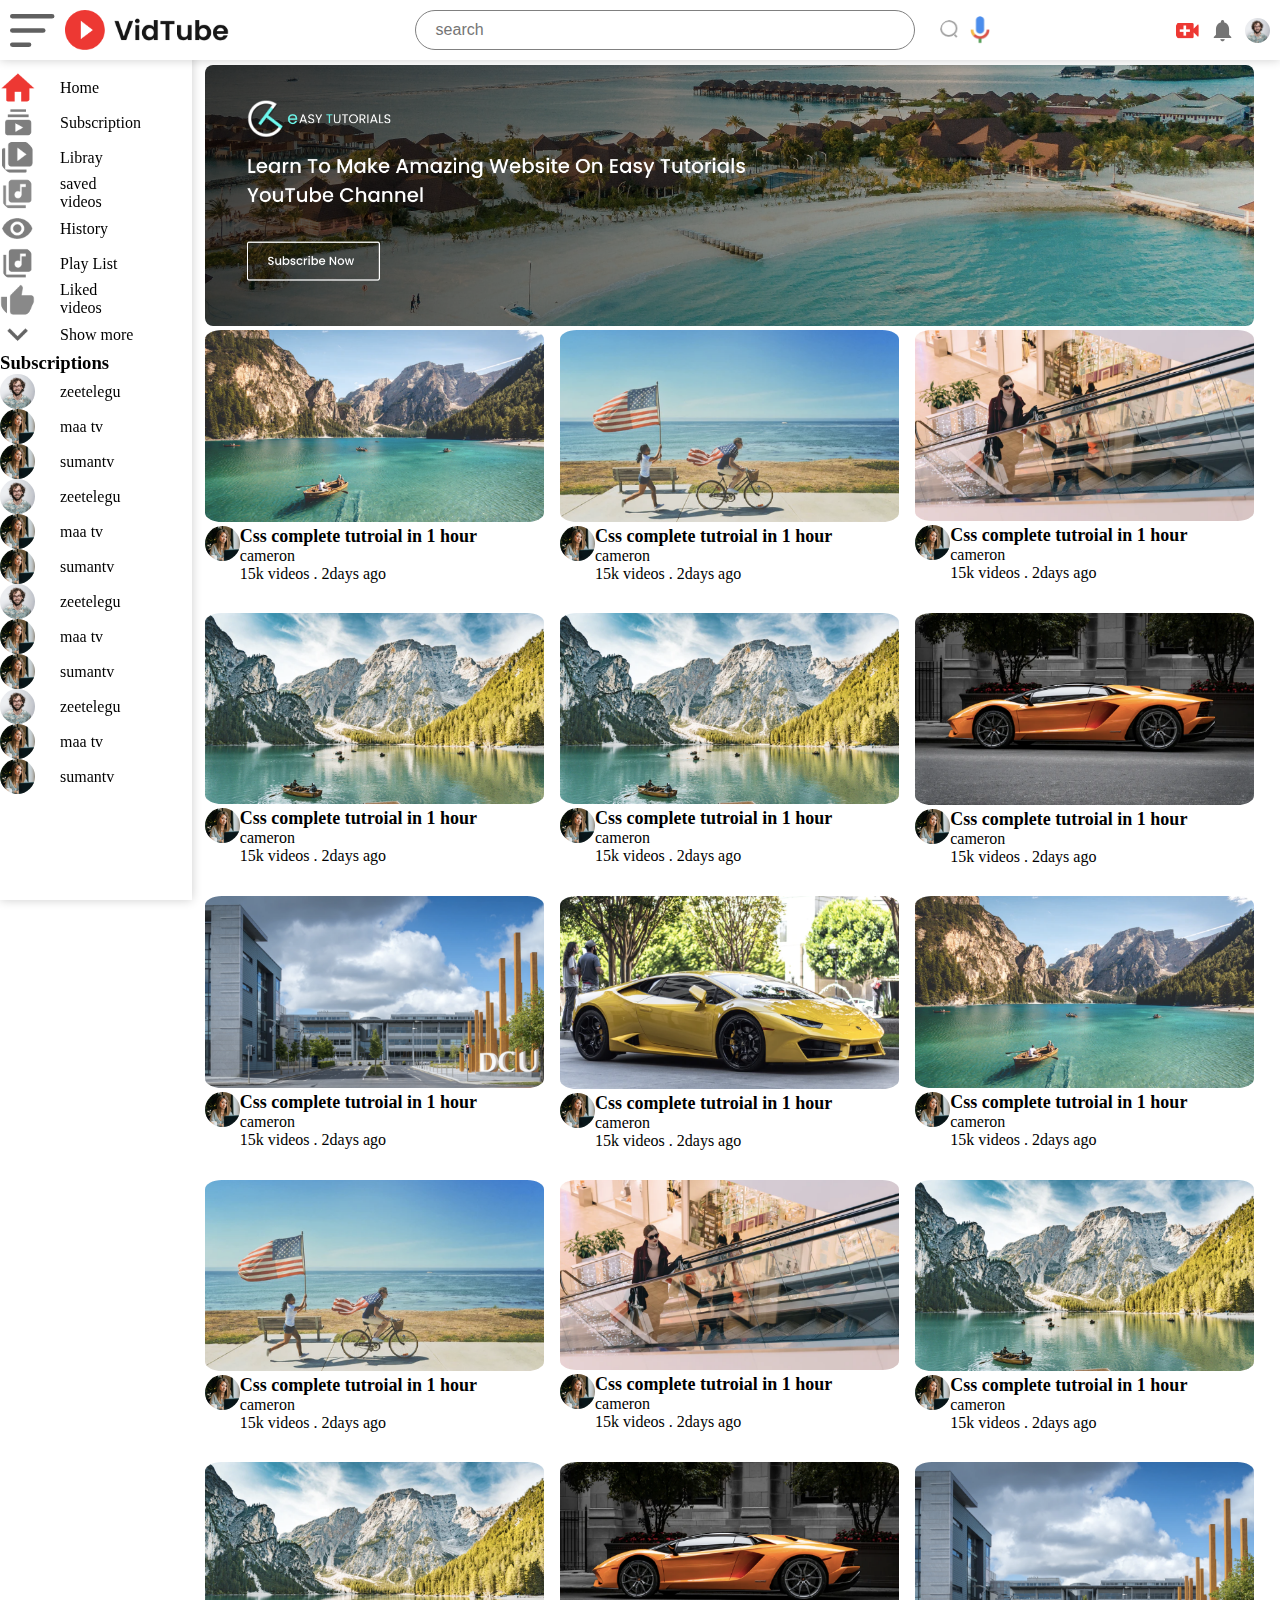
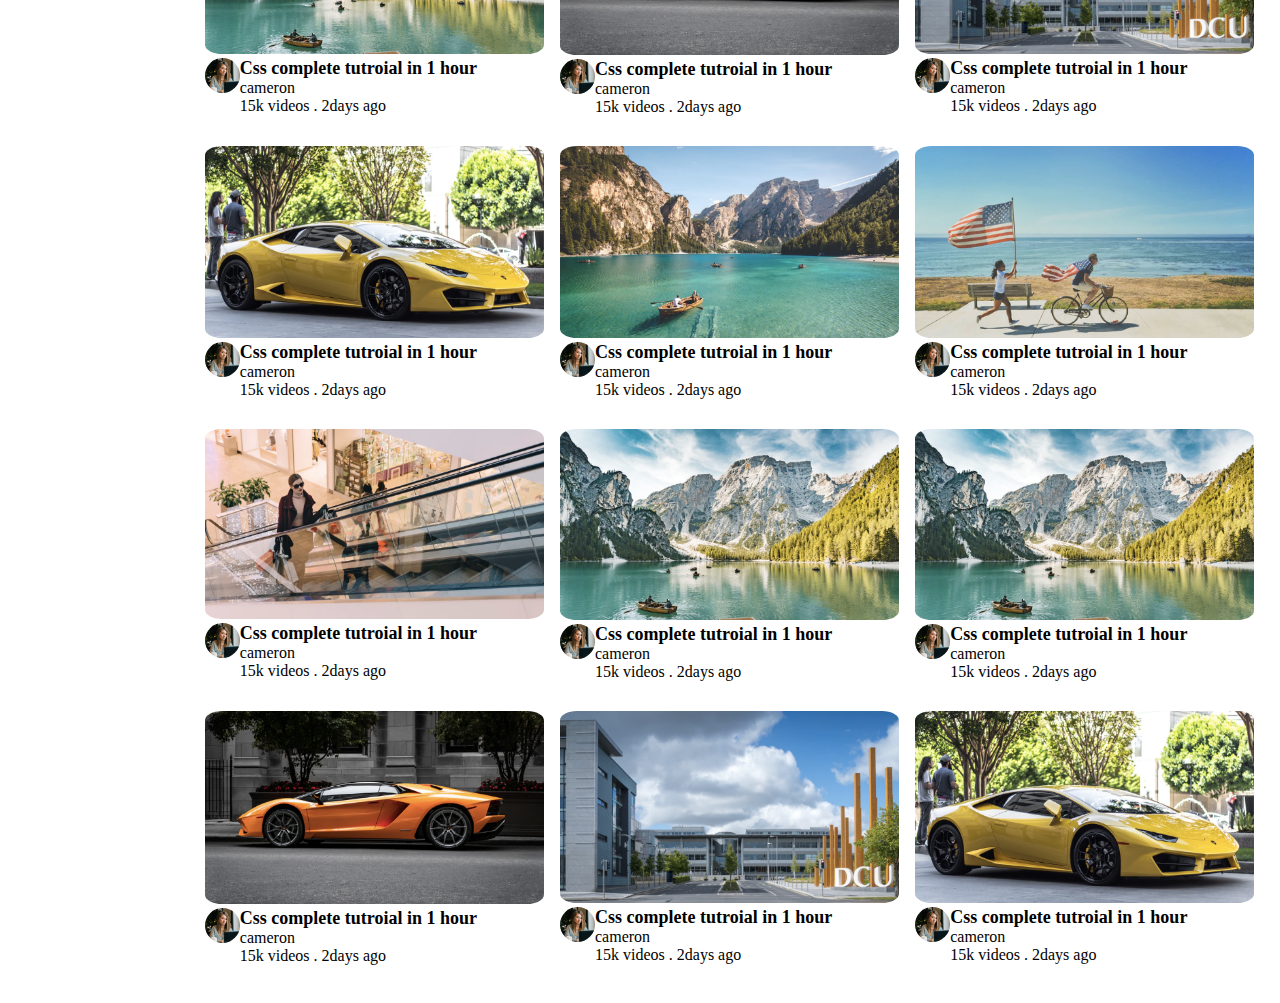
<file: index.html>
<!DOCTYPE html>
<html>
    <head>
        <title></title>
        <link rel="stylesheet" href="./style.css">
    </head>
    <body>
        <nav>
            <div class="nav-left nav-cls">
                <img src="./menu.png" id="menu">
                <img src="./logo.png" id="logo">
            </div>
            <div class="nav-mid nav-cls">
                <input type="search" placeholder="search">
                <img src="./search.png">
                <img src="./voice-search.png">
            </div>
            <div class="nav-right nav-cls">
                <img src="./upload.png">
                <img src="./notification.png">
                <img src="./Jack.png">
            </div>
        </nav>
        <div class="sidebar">
            <div class="sub">
                <div class="list">
                    <a><img src="./home.png"><P>Home</P></a>
                    <a><img src="./subscriprion.png"><P>Subscription</P></a>
                    <a><img src="./library.png"><P>Libray</P></a>  
                </div>
                <div class="list">
        
                    <a><img src="./save.png"><P>saved videos</P></a>
                    <a><img src="./history.png"><P>History</P></a>
                    <a><img src="./playlist.png"><P>Play List</P></a>
                    <a><img src="./like.png"><P>Liked videos</P></a>
                    <a><img src="./show-more.png"><P>Show more</P></a>
                </div>
                <div class="list">
                    <h3>Subscriptions</h3>
                    <a><img src="./Jack.png"><P>zeetelegu</P></a>
                    <a><img src="./cameron.png"><P>maa tv</P></a>
                    <a><img src="./cameron.png"><P>sumantv</P></a> 
                    <a><img src="./Jack.png"><P>zeetelegu</P></a>
                    <a><img src="./cameron.png"><P>maa tv</P></a>
                    <a><img src="./cameron.png"><P>sumantv</P></a> 
                    <a><img src="./Jack.png"><P>zeetelegu</P></a>
                    <a><img src="./cameron.png"><P>maa tv</P></a>
                    <a><img src="./cameron.png"><P>sumantv</P></a> 
                    <a><img src="./Jack.png"><P>zeetelegu</P></a>
                    <a><img src="./cameron.png"><P>maa tv</P></a>
                    <a><img src="./cameron.png"><P>sumantv</P></a>  
                </div> 
            </div>
    </div>
        <div class="content">
                <div class="banner">
                    <img src="banner.png">
                </div>
                <div class="thumbnail">
                    <div class="videos-list">
                        <a href="./video.html"><img src="./thumbnail1.png"></a>
                        <div class="thumbnail-d">
                            <img src="./cameron.png">
                            <div>
                                <span>Css complete tutroial in 1 hour</span>
                                <p>cameron</p>
                                <p>15k videos . 2days ago</p>
                            </div>
                        </div>
                    </div>
                    <div class="videos-list">
                        <a href="./video.html"><img src="./thumbnail2.png"></a>
                        <div class="thumbnail-d">
                            <img src="./cameron.png">
                            <div>
                                <span>Css complete tutroial in 1 hour</span>
                                <p>cameron</p>
                                <p>15k videos . 2days ago</p>
                            </div>
                        </div>
                    </div>
                    <div class="videos-list">
                        <a href="./video.html"><img src="./thumbnail3.png"></a>
                        <div class="thumbnail-d">
                            <img src="./cameron.png">
                            <div>
                                <span>Css complete tutroial in 1 hour</span>
                                <p>cameron</p>
                                <p>15k videos . 2days ago</p>
                            </div>
                        </div>
                    </div>
                    <div class="videos-list">
                        <a href="./video.html"><img src="./thumbnail4.png"></a>
                        <div class="thumbnail-d">
                            <img src="./cameron.png">
                            <div>
                                <span>Css complete tutroial in 1 hour</span>
                                <p>cameron</p>
                                <p>15k videos . 2days ago</p>
                            </div>
                        </div>
                    </div>
                    <div class="videos-list">
                        <a href="./video.html"><img src="./thumbnail4.png"></a>
                        <div class="thumbnail-d">
                            <img src="./cameron.png">
                            <div>
                                <span>Css complete tutroial in 1 hour</span>
                                <p>cameron</p>
                                <p>15k videos . 2days ago</p>
                            </div>
                        </div>
                    </div>
                    <div class="videos-list">
                        <a href="./video.html"><img src="./thumbnail6.png"></a>
                        <div class="thumbnail-d">
                            <img src="./cameron.png">
                            <div>
                                <span>Css complete tutroial in 1 hour</span>
                                <p>cameron</p>
                                <p>15k videos . 2days ago</p>
                            </div>
                        </div>
                    </div>
                    <div class="videos-list">
                        <a href="./video.html"><img src="./thumbnail7.png"></a>
                        <div class="thumbnail-d">
                            <img src="./cameron.png">
                            <div>
                                <span>Css complete tutroial in 1 hour</span>
                                <p>cameron</p>
                                <p>15k videos . 2days ago</p>
                            </div>
                        </div>
                    </div>
                    <div class="videos-list">
                        <a href="./video.html"><img src="./thumbnail8.png"></a>
                        <div class="thumbnail-d">
                            <img src="./cameron.png">
                            <div>
                                <span>Css complete tutroial in 1 hour</span>
                                <p>cameron</p>
                                <p>15k videos . 2days ago</p>
                            </div>
                        </div>
                    </div>
                    <div class="videos-list">
                        <a href="./video.html"><img src="./thumbnail1.png"></a>
                        <div class="thumbnail-d">
                            <img src="./cameron.png">
                            <div>
                                <span>Css complete tutroial in 1 hour</span>
                                <p>cameron</p>
                                <p>15k videos . 2days ago</p>
                            </div>
                        </div>
                    </div>
                    <div class="videos-list">
                        <a href="./video.html"><img src="./thumbnail2.png"></a>
                        <div class="thumbnail-d">
                            <img src="./cameron.png">
                            <div>
                                <span>Css complete tutroial in 1 hour</span>
                                <p>cameron</p>
                                <p>15k videos . 2days ago</p>
                            </div>
                        </div>
                    </div>
                    <div class="videos-list">
                        <a href="./video.html"><img src="./thumbnail3.png"></a>
                        <div class="thumbnail-d">
                            <img src="./cameron.png">
                            <div>
                                <span>Css complete tutroial in 1 hour</span>
                                <p>cameron</p>
                                <p>15k videos . 2days ago</p>
                            </div>
                        </div>
                    </div>
                    <div class="videos-list">
                        <a href="./video.html"><img src="./thumbnail4.png"></a>
                        <div class="thumbnail-d">
                            <img src="./cameron.png">
                            <div>
                                <span>Css complete tutroial in 1 hour</span>
                                <p>cameron</p>
                                <p>15k videos . 2days ago</p>
                            </div>
                        </div>
                    </div>
                    <div class="videos-list">
                        <a href="./video.html"><img src="./thumbnail4.png"></a>
                        <div class="thumbnail-d">
                            <img src="./cameron.png">
                            <div>
                                <span>Css complete tutroial in 1 hour</span>
                                <p>cameron</p>
                                <p>15k videos . 2days ago</p>
                            </div>
                        </div>
                    </div>
                    <div class="videos-list">
                        <a href="./video.html"><img src="./thumbnail6.png"></a>
                        <div class="thumbnail-d">
                            <img src="./cameron.png">
                            <div>
                                <span>Css complete tutroial in 1 hour</span>
                                <p>cameron</p>
                                <p>15k videos . 2days ago</p>
                            </div>
                        </div>
                    </div>
                    <div class="videos-list">
                        <a href="./video.html"><img src="./thumbnail7.png"></a>
                        <div class="thumbnail-d">
                            <img src="./cameron.png">
                            <div>
                                <span>Css complete tutroial in 1 hour</span>
                                <p>cameron</p>
                                <p>15k videos . 2days ago</p>
                            </div>
                        </div>
                    </div>
                    <div class="videos-list">
                        <a href="./video.html"><img src="./thumbnail8.png"></a>
                        <div class="thumbnail-d">
                            <img src="./cameron.png">
                            <div>
                                <span>Css complete tutroial in 1 hour</span>
                                <p>cameron</p>
                                <p>15k videos . 2days ago</p>
                            </div>
                        </div>
                    </div>
                    <div class="videos-list">
                        <a href="./video.html"><img src="./thumbnail1.png"></a>
                        <div class="thumbnail-d">
                            <img src="./cameron.png">
                            <div>
                                <span>Css complete tutroial in 1 hour</span>
                                <p>cameron</p>
                                <p>15k videos . 2days ago</p>
                            </div>
                        </div>
                    </div>
                    <div class="videos-list">
                        <a href="./video.html"><img src="./thumbnail2.png"></a>
                        <div class="thumbnail-d">
                            <img src="./cameron.png">
                            <div>
                                <span>Css complete tutroial in 1 hour</span>
                                <p>cameron</p>
                                <p>15k videos . 2days ago</p>
                            </div>
                        </div>
                    </div>
                    <div class="videos-list">
                        <a href="./video.html"><img src="./thumbnail3.png"></a>
                        <div class="thumbnail-d">
                            <img src="./cameron.png">
                            <div>
                                <span>Css complete tutroial in 1 hour</span>
                                <p>cameron</p>
                                <p>15k videos . 2days ago</p>
                            </div>
                        </div>
                    </div>
                    <div class="videos-list">
                        <a href="./video.html"><img src="./thumbnail4.png"></a>
                        <div class="thumbnail-d">
                            <img src="./cameron.png">
                            <div>
                                <span>Css complete tutroial in 1 hour</span>
                                <p>cameron</p>
                                <p>15k videos . 2days ago</p>
                            </div>
                        </div>
                    </div>
                    <div class="videos-list">
                        <a href="./video.html"><img src="./thumbnail4.png"></a>
                        <div class="thumbnail-d">
                            <img src="./cameron.png">
                            <div>
                                <span>Css complete tutroial in 1 hour</span>
                                <p>cameron</p>
                                <p>15k videos . 2days ago</p>
                            </div>
                        </div>
                    </div>
                    <div class="videos-list">
                        <a href="./video.html"><img src="./thumbnail6.png"></a>
                        <div class="thumbnail-d">
                            <img src="./cameron.png">
                            <div>
                                <span>Css complete tutroial in 1 hour</span>
                                <p>cameron</p>
                                <p>15k videos . 2days ago</p>
                            </div>
                        </div>
                    </div>
                    <div class="videos-list">
                        <a href="./video.html"><img src="./thumbnail7.png"></a>
                        <div class="thumbnail-d">
                            <img src="./cameron.png">
                            <div>
                                <span>Css complete tutroial in 1 hour</span>
                                <p>cameron</p>
                                <p>15k videos . 2days ago</p>
                            </div>
                        </div>
                    </div>
                    <div class="videos-list">
                        <a href="./video.html"><img src="./thumbnail8.png"></a>
                        <div class="thumbnail-d">
                            <img src="./cameron.png">
                            <div>
                                <span>Css complete tutroial in 1 hour</span>
                                <p>cameron</p>
                                <p>15k videos . 2days ago</p>
                            </div>
                        </div>
                    </div>
                </div>
        </div>
        <script src="./script.js"></script>

    </body>
</html>
</file>
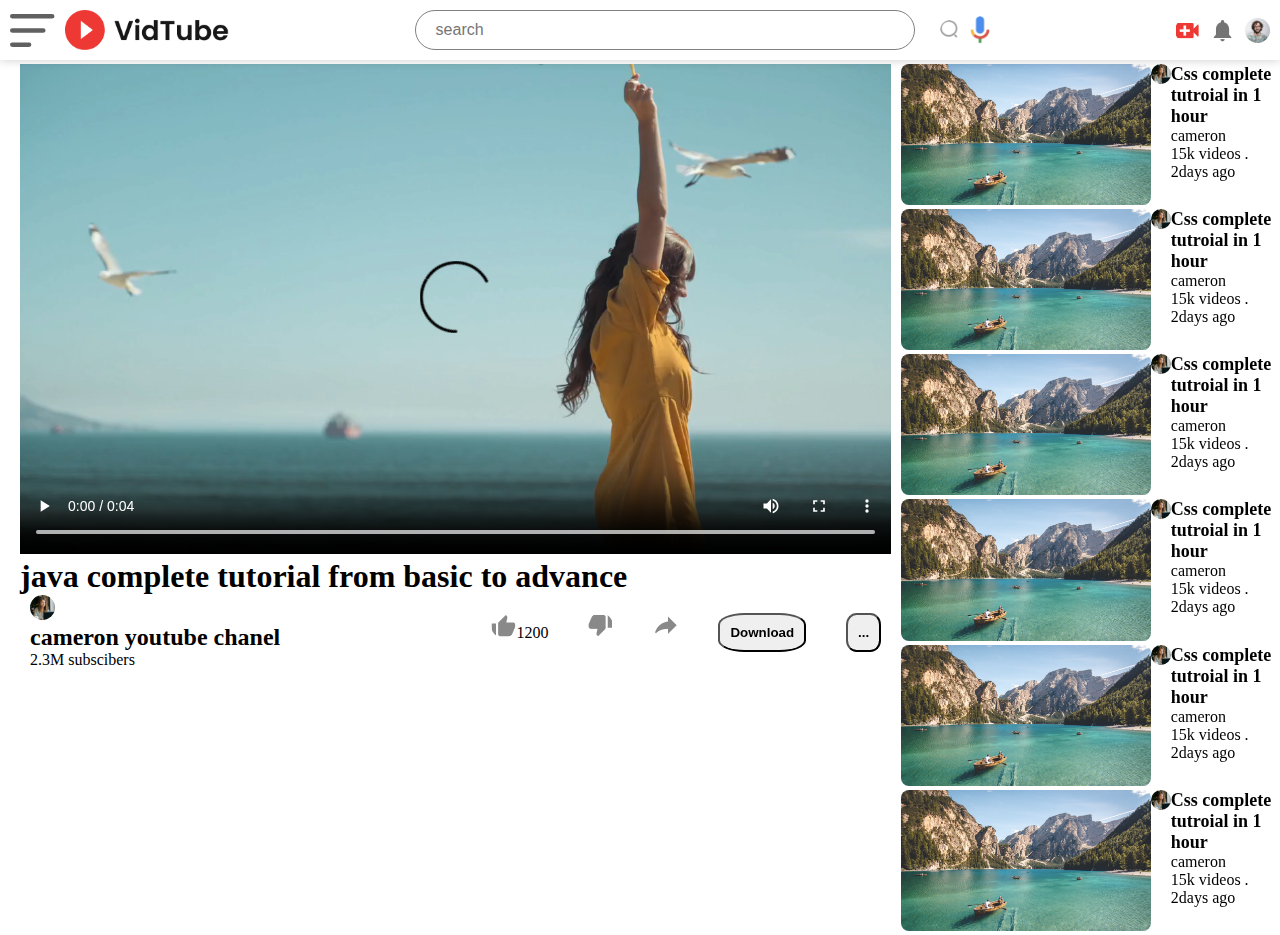
<file: video.html>
<!DOCTYPE html>
<html>
    <head>
        <title></title>
        <link rel="stylesheet" href="./style.css">
    </head>
    <body>
        <nav>
            <div class="nav-left nav-cls">
                <img src="./menu.png" id="menu">
                <img src="./logo.png" id="logo">
            </div>
            <div class="nav-mid nav-cls">
                <input type="search" placeholder="search">
                <img src="./search.png">
                <img src="./voice-search.png">
            </div>
            <div class="nav-right nav-cls">
                <img src="./upload.png">
                <img src="./notification.png">
                <img src="./Jack.png">
            </div>
        </nav>
        <div class="videoplay">
            <div class="video">
                <video controls autoplay>
                    <source src="./video.mp4" type="video/mp4">
                </video>
                    <h1>java complete tutorial from basic to advance</h1>
                    <div class="nav-right video-details">
                        <div>
                            <img src="./cameron.png">
                            <h2>cameron youtube chanel</h2>
                            <p>2.3M subscibers</p>
                        </div>
                        <div class="like">
                            <a><img src="./like.png">1200</a> 
                            <a><img src="./dislike.png"></a> 
                            <a><img src="./share.png"></a>
                            <button><a href="#">Download</a></button> 
                            <button>...</button>
                        </div>
                    </div> 

            </div>
            <div class="flex-div">
                <div class="container">
                    <a href="./video.html"><img src="./thumbnail1.png"></a>
                    <div class="thumbnail-d td">
                        <img src="./cameron.png">
                        <div>
                            <span>Css complete tutroial in 1 hour</span>
                            <p>cameron</p>
                            <p>15k videos . 2days ago</p>
                        </div>
                    </div>
               </div> 
               <div class="container">
                    <a href="./video.html"><img src="./thumbnail1.png"></a>
                    <div class="thumbnail-d td">
                        <img src="./cameron.png">
                        <div>
                            <span>Css complete tutroial in 1 hour</span>
                            <p>cameron</p>
                            <p>15k videos . 2days ago</p>
                        </div>
                    </div>
                </div> 
                <div class="container">
                    <a href="./video.html"><img src="./thumbnail1.png"></a>
                    <div class="thumbnail-d td">
                        <img src="./cameron.png">
                        <div>
                            <span>Css complete tutroial in 1 hour</span>
                            <p>cameron</p>
                            <p>15k videos . 2days ago</p>
                        </div>
                    </div>
               </div> 
               <div class="container">
                    <a href="./video.html"><img src="./thumbnail1.png"></a>
                    <div class="thumbnail-d td">
                        <img src="./cameron.png">
                        <div>
                            <span>Css complete tutroial in 1 hour</span>
                            <p>cameron</p>
                            <p>15k videos . 2days ago</p>
                        </div>
                    </div>
                </div> 
                <div class="container">
                    <a href="./video.html"><img src="./thumbnail1.png"></a>
                    <div class="thumbnail-d td">
                        <img src="./cameron.png">
                        <div>
                            <span>Css complete tutroial in 1 hour</span>
                            <p>cameron</p>
                            <p>15k videos . 2days ago</p>
                        </div>
                    </div>
                </div> 
                <div class="container">
                    <a href="./video.html"><img src="./thumbnail1.png"></a>
                    <div class="thumbnail-d td">
                        <img src="./cameron.png">
                        <div>
                            <span>Css complete tutroial in 1 hour</span>
                            <p>cameron</p>
                            <p>15k videos . 2days ago</p>
                        </div>
                    </div>
                </div>       





            </div>
        </div>
    </body>
</html>
</file>
<file: style.css>
*{
    margin: 0px;
    padding: 0px;
    box-sizing: border-box;
}
a{
    text-decoration: none;
    color: black;
}
img{
    cursor: pointer;
}
nav{
    position: fixed;
    display: flex;
    align-items: center;
    justify-content: space-between;
    top: 0;
    background-color: white;
    padding: 10px 0px;
    z-index: 10;
    width: 100%;
    box-shadow: 0 0 10px rgba(0,0,0,0.2);
}
.nav-cls,.nav-right,.nav-mid,.nav-left{
    display: flex;
    align-items: center;
    justify-content: space-between;
    padding: 0px 10px;
    gap: 10px;
}
input{
    width: 500px;
    height: 40px;
    border-radius: 20px;
    margin-right: 15px;
    border: 1px solid gray;
}
::placeholder{
    padding-left: 20px;
    font-size: medium;
}
#logo{
    height: 40px;
}
#menu{
    width: 22p;
}
.nav-mid img{
    width: 20px;
    border-radius: 50%;
}
.nav-right img{
    width: 25px;
    height:25px;
    border-radius: 50%;
}
.sidebar{
    background-color: white; 
    position: fixed;
    width: 15%;
    height: 100vh;
    top: 0;
    padding-top: 70px;
    box-shadow: 0 0 10px rgba(0,0,0,0.2);
 }
 .sub{
    position: relative;

 }
 .list a{
     display: flex;
     align-items: center;
     gap: 25px;
     padding-right: 50px;
 
 }
 .list img{
     width: 35px;
     height: 35px;
     border-radius: 50%;
 }
 .othersidebar{
    width: 3%;
}
.othersidebar a p{
    display: none;
}
.othersidebar h3{
    display: none;
}
.content{
    padding-left: 16%;
    padding-right: 2%;
    padding-top: 65px;
    padding-bottom: 3%;
    background-color: white;
}
.banner{
    width: 100%;
}
.banner img{
    width: 100%;
    border-radius: 8px;   
}
.videos-list a img{
    width: 100%;
    border-radius: 5%; 
}
.thumbnail{
    display: grid;
    grid-template-columns: repeat(auto-fit,minmax(270px,1fr));
    grid-column-gap: 16px;
    grid-row-gap: 30px;
}
.thumbnail-d{
    display: flex;  
}
.thumbnail-d img{
    width: 35px;
    height:35px;
    border-radius: 50%;
}
.thumbnail-d span{
    font-size: large;
    font-weight: 800;
}
.othercontent{
    padding-left: 3%;
}

.videoplay{
    display: flex;
    align-items: flex-start;
    padding-top: 5%;
    justify-content: space-between;
    gap: 10px;
    margin-top: 0%;

}
.video{
    margin-left: 20px;
    margin-right: 0%;
    flex-basis: 69%;
    height: 500px;
    background-color: white;
}
video{
    width: 100%;
}
.video-details{
    display: flex;
    justify-content: space-between;
}
.like{
    display: flex;
    gap: 40px;
}
button{
    border-radius: 30%;
    padding: 10px;
    font-weight: 900;
}
.flex-div{
    display: flex;
    grid-template-columns: repeat(1,300px);
    flex-basis: 30%;
    flex-wrap: wrap;
}
.container{
    display: flex;

}
.container a img{
    width: 100%;
    border-radius: 8px;
}
.td img {
    width: 20px;
    height: 20px;
}
@media (max-width:900px){
    #menu{
        display: none;
    }
    .sidebar{
        display: none;
    }
    input{
        width: 200px;
    }
    .content{
        padding-top: 65px;
        padding-left: 1%;
    }
    .thumbnail{
        grid-template-columns: repeat(1,minmax(480px,1fr));
    }
   /* ------------*/
    .videoplay{
        display: block;
        padding-left: 0%;
    }
    .flex-div{
        display: block;
    }
    .container{
        display: block;
        
    }
    .video{
        position: fixed;
        margin-left: 0%;
        padding-bottom: inherit;
        margin-bottom: 0%;
        box-sizing: border-box;  
    }
    .like,button{
        display: none;
    }
}
</file>
